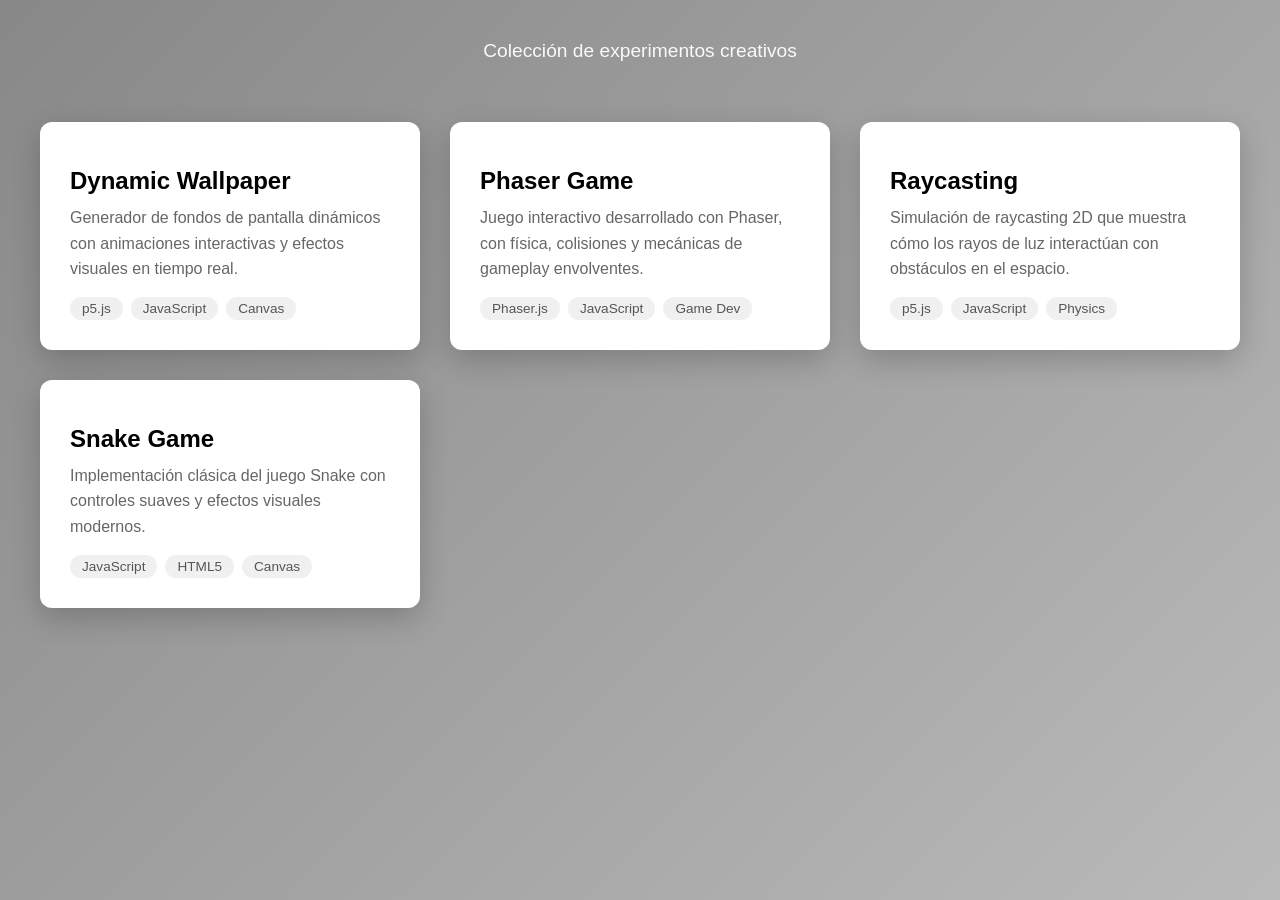
<file: index.html>
<!DOCTYPE html>
<html lang="es">
<head>
    <meta charset="UTF-8">
    <meta name="viewport" content="width=device-width, initial-scale=1.0">
    <title>Mis Proyectos | Portfolio</title>
    <style>
        * {
            margin: 0;
            padding: 0;
            box-sizing: border-box;
        }

        body {
            font-family: -apple-system, BlinkMacSystemFont, 'Segoe UI', Roboto, Oxygen, Ubuntu, Cantarell, sans-serif;
            background: linear-gradient(135deg, #888888 0%, #bababa 100%);
            min-height: 100vh;
            padding: 40px 20px;
            color: #333;
        }

        .container {
            max-width: 1200px;
            margin: 0 auto;
        }

        header {
            text-align: center;
            margin-bottom: 60px;
            color: white;
        }

        h1 {
            font-size: 3rem;
            margin-bottom: 10px;
            text-shadow: 2px 2px 4px rgba(0, 0, 0, 0.2);
        }

        .subtitle {
            font-size: 1.2rem;
            opacity: 0.95;
        }

        .projects-grid {
            display: grid;
            grid-template-columns: repeat(auto-fit, minmax(300px, 1fr));
            gap: 30px;
            margin-bottom: 40px;
        }

        .project-card {
            background: white;
            border-radius: 12px;
            padding: 30px;
            box-shadow: 0 10px 30px rgba(0, 0, 0, 0.2);
            transition: transform 0.3s ease, box-shadow 0.3s ease;
            cursor: pointer;
            text-decoration: none;
            color: inherit;
            display: block;
        }

        .project-card:hover {
            transform: translateY(-10px);
            box-shadow: 0 15px 40px rgba(0, 0, 0, 0.3);
        }

        .project-icon {
            font-size: 3rem;
            margin-bottom: 15px;
        }

        .project-title {
            font-size: 1.5rem;
            font-weight: bold;
            margin-bottom: 10px;
            color: #000000;
        }

        .project-description {
            color: #666;
            line-height: 1.6;
            margin-bottom: 15px;
        }

        .project-tech {
            display: flex;
            flex-wrap: wrap;
            gap: 8px;
            margin-top: 15px;
        }

        .tech-tag {
            background: #f0f0f0;
            padding: 4px 12px;
            border-radius: 12px;
            font-size: 0.85rem;
            color: #555;
        }

        .add-project {
            background: rgba(255, 255, 255, 0.2);
            border: 2px dashed rgba(255, 255, 255, 0.5);
            display: flex;
            flex-direction: column;
            align-items: center;
            justify-content: center;
            color: white;
            min-height: 250px;
        }

        .add-project:hover {
            background: rgba(255, 255, 255, 0.3);
            border-color: rgba(255, 255, 255, 0.8);
        }

        .add-icon {
            font-size: 4rem;
            margin-bottom: 10px;
        }

        footer {
            text-align: center;
            color: white;
            margin-top: 60px;
            opacity: 0.9;
        }

        @media (max-width: 768px) {
            h1 {
                font-size: 2rem;
            }

            .projects-grid {
                grid-template-columns: 1fr;
            }
        }
    </style>
</head>
<body>
    <div class="container">
        <header>
            <!-- <h1>Mini-Proyectos</h1> -->
            <p class="subtitle">Colección de experimentos creativos</p>
        </header>

        <div class="projects-grid">
            <a href="dyn_wallpaper/" class="project-card">
                <div class="project-icon"></div>
                <h2 class="project-title">Dynamic Wallpaper</h2>
                <p class="project-description">
                    Generador de fondos de pantalla dinámicos con animaciones interactivas y efectos visuales en tiempo real.
                </p>
                <div class="project-tech">
                    <span class="tech-tag">p5.js</span>
                    <span class="tech-tag">JavaScript</span>
                    <span class="tech-tag">Canvas</span>
                </div>
            </a>

            <a href="phaser/" class="project-card">
                <div class="project-icon"></div>
                <h2 class="project-title">Phaser Game</h2>
                <p class="project-description">
                    Juego interactivo desarrollado con Phaser, con física, colisiones y mecánicas de gameplay envolventes.
                </p>
                <div class="project-tech">
                    <span class="tech-tag">Phaser.js</span>
                    <span class="tech-tag">JavaScript</span>
                    <span class="tech-tag">Game Dev</span>
                </div>
            </a>

            <a href="raycasting/" class="project-card">
                <div class="project-icon"></div>
                <h2 class="project-title">Raycasting</h2>
                <p class="project-description">
                    Simulación de raycasting 2D que muestra cómo los rayos de luz interactúan con obstáculos en el espacio.
                </p>
                <div class="project-tech">
                    <span class="tech-tag">p5.js</span>
                    <span class="tech-tag">JavaScript</span>
                    <span class="tech-tag">Physics</span>
                </div>
            </a>

            <a href="snake/" class="project-card">
                <div class="project-icon"></div>
                <h2 class="project-title">Snake Game</h2>
                <p class="project-description">
                    Implementación clásica del juego Snake con controles suaves y efectos visuales modernos.
                </p>
                <div class="project-tech">
                    <span class="tech-tag">JavaScript</span>
                    <span class="tech-tag">HTML5</span>
                    <span class="tech-tag">Canvas</span>
                </div>
            </a>

            <!-- Plantilla para agregar nuevos proyectos:
            <a href="nuevo-proyecto/" class="project-card">
                <div class="project-icon">🎨</div>
                <h2 class="project-title">Nombre del Proyecto</h2>
                <p class="project-description">
                    Descripción breve del proyecto.
                </p>
                <div class="project-tech">
                    <span class="tech-tag">Tecnología</span>
                </div>
            </a>
            -->

            <!-- <div class="project-card add-project">
                <div class="add-icon">➕</div>
                <p>Más proyectos próximamente...</p>
            </div> -->
        </div>

        <!-- <footer>
            <p>Hecho con ❤️ | © 2026</p>
        </footer> -->
    </div>
</body>
</html>
</file>
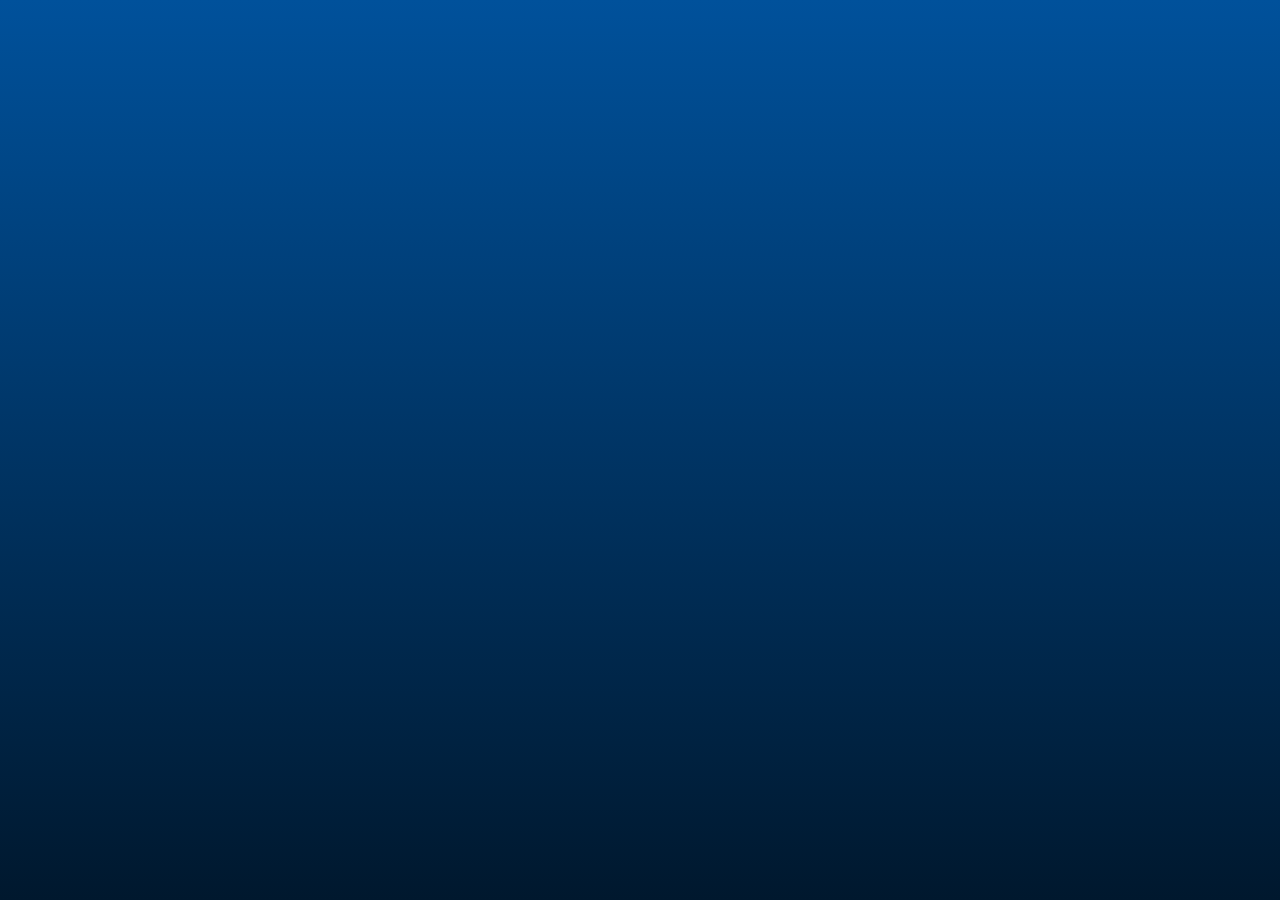
<file: dyn_wallpaper/index.html>
<!DOCTYPE html>
<html lang="en">
<head>
  <meta charset="UTF-8" />
  <meta name="viewport" content="width=device-width, initial-scale=1.0"/>
  <title>Animated Wallpaper Tubes</title>
  <style>
    body { margin: 0; overflow: hidden;}
    canvas { display: block; }
  </style>
</head>
<body>
<script src="./p5.min.js"></script>
<script>
// 2D glowing tubes with subtle S-shaped deformation and fixed positions
let tubes = [];

const CONFIG = {
  // escena
  tubeCount: 3,
  segments: 900,
  globalSpeed: 0.01,
  // fondos disponibles y el índice activo
  bgs: [
    [0, 81, 155],    // #00519B
    [0, 100, 118], // #006476 [132, 143, 151] #848F97
    [238, 138, 14],  // #EE8A0E
    [63, 26, 185],   // #3F1AB9
  ],
  bgIndex: 0,
  // ciclo del background
  bgCycle: {
    holdSec: 1800,       // 30 minutos
    transitionSec: 15,   // 15 segundos
  },

  // colocación
  maxPlacementTries: 40,
  minDistFactor: 2.5,

  // propiedades de los tubos (rangos)
  tube: {
    lengthMin: 3000,
    lengthMax: 4000,
    radiusMin: 200,
    radiusMax: 400,
    amplitudeMin: 50,
    amplitudeMax: 150,
    cyclesMin: 0.9,
    cyclesMax: 1.3,
    phaseSpeedMin: 0.5,   // se multiplicará por globalSpeed
    phaseSpeedMax: 1.2,
  },

  // estilo (derivado del background)
  fillTargetB: 10,   // brillo 0..100 del relleno
  fillAlpha: 0.10,   // opacidad del relleno
  edgeTargetB: 100,  // brillo 0..100 del borde
  edgeTargetS: 50,    // saturación 0..100 del borde (más bajo => más hacia blanco)
  edgeAlpha: 40,      // opacidad del borde (0..1 o 0..100)
  // parámetros de color exclusivos del degradado del borde
  edgeGradientTargetB: 100, // brillo 0..100 del degradado
  edgeGradientTargetS: 100,  // saturación 0..100 del degradado
  edgeGradientAlpha: 100,    // opacidad del degradado (0..1 o 0..100)

  // degradado interior del borde
  edgeGradient: {
    innerSteps: 4,
    innerWidthFrom: 0.22, // ancho relativo al radio del tubo
    innerWidthTo: 0.06, 
    innerAlphaFrom: 1.0,
    innerAlphaTo: 0.1,
  },
  // borde sólido base (en píxeles), sobre el que se aplica el degradado
  solidEdgePx: 2,
  
  // ciclo de vida por tubo (segundos)
  lifecycle: {
    initialDelay: 3,     // tiempo global inicial antes de que empiecen a aparecer
    appearMin: 10,
    appearMax: 20,
    lifeMin: 30,
    lifeMax: 60,
    disappearMin: 10,
    disappearMax: 20,
  },
};

// Baseline para escalado responsivo
const BASE = { w: 1920, h: 1200 };
let SCALE = 1;
let SEGMENTS = CONFIG.segments; // efectivo, recalculado con el tamaño
let lastBodyBg = '';
// estado del ciclo de background y color activo mezclado
let BG_CYCLE_STATE = null; // { currentIdx, nextIdx, dir, state, stateStartSec }
let GLOBAL_BG = null;      // [r,g,b] mezclado actual

function setup() {
  createCanvas(windowWidth, windowHeight); // 2D renderer
  strokeCap(ROUND);
  strokeJoin(ROUND);
  noFill();

  recomputeScale();
  SEGMENTS = max(300, Math.round(CONFIG.segments * SCALE));

  // posiciones fijas, dispersas por la pantalla con ligera evitación de solape
  for (let i = 0; i < CONFIG.tubeCount; i++) {
    tubes.push(placeTubeAvoidingOverlap());
  }

  initBgCycle();
}

function draw() {
  // Deja el canvas transparente para que se vea siempre el gradiente CSS del body
  clear();
  const nowSec = millis() / 1000;
  updateBgCycle(nowSec);
  const BG = activeBgRGB(nowSec);
  GLOBAL_BG = BG;
  syncBodyGradient(BG);

  const t = nowSec;
  for (const tube of tubes) {
  tube.update(t);
  tube.display(t);
  }
}

// Utilidad: re-aplicar alpha manteniendo el mismo color RGB
function colorWithAlpha(col, alpha01) {
  return color(red(col), green(col), blue(col), constrain(alpha01, 0, 1) * 255);
}

// Aclara oscurece fijando brillo absoluto (HSB) manteniendo hue y saturación
function setBrightness(col, targetB01, alpha01) {
  push();
  colorMode(HSB, 360, 100, 100, 1);
  const h = hue(col);
  const s = saturation(col);
  const out = color(h, s, constrain(targetB01 * 100, 0, 100), constrain(alpha01, 0, 1));
  pop();
  return out;
}

// Fija saturación y brillo (HSB) manteniendo el tono. Útil para llevar el borde hacia una versión más blanca del fondo.
function setSaturationAndBrightness(col, targetS01, targetB01, alpha01) {
  push();
  colorMode(HSB, 360, 100, 100, 1);
  const h = hue(col);
  const s = constrain(targetS01 * 100, 0, 100);
  const b = constrain(targetB01 * 100, 0, 100);
  const out = color(h, s, b, constrain(alpha01, 0, 1));
  pop();
  return out;
}

// (helpers innecesarios eliminados para optimización)

class Tube2D {
  constructor({ x, y, angle, length, radius, baseColor, amplitude, cycles, phaseSpeed, phase0, glow }) {
    this.pos = createVector(x, y); // centro del tubo
    this.angle = angle;            // orientación (rad)
    this.length = length;          // largo del tubo
    this.radius = radius;          // grosor base
    this.baseColor = baseColor;    // color principal
    this.amplitude = amplitude;    // amplitud de la serpenteo (px)
    this.cycles = cycles;          // ondas a lo largo del tubo
    this.phaseSpeed = phaseSpeed;  // velocidad de la fase
    this.phase0 = phase0;          // fase inicial
    this.glow = glow;              // intensidad glow base

    // vectores de dirección y normal
    this.dir = p5.Vector.fromAngle(this.angle);
    this.nrm = createVector(-this.dir.y, this.dir.x);

    // ciclo de vida
    this.state = 'waiting'; // 'waiting' | 'appearing' | 'visible' | 'disappearing'
    this.stateStart = 0;
    this.opacity = 0; // 0..1
    this.appearDur = 12;     // defaults, se sobreescriben en initLifecycle
    this.lifeDur = 45;
    this.disappearDur = 12;
  }

  initLifecycle(nowSec) {
    // inicia en espera del retardo global inicial
    this.state = 'waiting';
    this.stateStart = nowSec;
    this.opacity = 0;
    this.randomizeLifecycleDurations();
  }

  randomizeLifecycleDurations() {
    this.appearDur = random(CONFIG.lifecycle.appearMin, CONFIG.lifecycle.appearMax);
    this.lifeDur = random(CONFIG.lifecycle.lifeMin, CONFIG.lifecycle.lifeMax);
    this.disappearDur = random(CONFIG.lifecycle.disappearMin, CONFIG.lifecycle.disappearMax);
  }

  static random() {
    // colores fríos con glow tipo cian/azul
    const col = color(random(80, 140), random(180, 255), 255, 255);
    const t = new Tube2D({
      x: random(width * 0.1, width * 0.9),
      y: random(height * 0.1, height * 0.9),
      angle: random(TWO_PI),
      length: random(CONFIG.tube.lengthMin, CONFIG.tube.lengthMax),
      radius: random(CONFIG.tube.radiusMin, CONFIG.tube.radiusMax),
      baseColor: col,
      amplitude: random(CONFIG.tube.amplitudeMin, CONFIG.tube.amplitudeMax),
      cycles: random(CONFIG.tube.cyclesMin, CONFIG.tube.cyclesMax),
      phaseSpeed: random(CONFIG.tube.phaseSpeedMin, CONFIG.tube.phaseSpeedMax) * CONFIG.globalSpeed,
      phase0: random(TWO_PI),
      glow: random(0.8, 1.3),
    });
    t.initLifecycle((millis ? millis() : 0) / 1000);
    return t;
  }

  // re-randomiza los atributos del tubo (como si fuera otro) manteniendo el ciclo
  randomizeAttributes() {
    const r = Tube2D.random();
    // copiar atributos relevantes
    this.pos = r.pos;
    this.angle = r.angle;
    this.length = r.length;
    this.radius = r.radius;
    this.baseColor = r.baseColor;
    this.amplitude = r.amplitude;
    this.cycles = r.cycles;
    this.phaseSpeed = r.phaseSpeed;
    this.phase0 = r.phase0;
    this.glow = r.glow;
    this.dir = r.dir;
    this.nrm = r.nrm;
    // mantener lifecycle durations ya asignadas en random();
    this.appearDur = r.appearDur;
    this.lifeDur = r.lifeDur;
    this.disappearDur = r.disappearDur;
    this.opacity = 0;
    // estado se gestionará por update()
  }

  update(nowSec) {
    const elapsed = nowSec - this.stateStart;
    const delay = CONFIG.lifecycle.initialDelay;
    switch (this.state) {
      case 'waiting':
        this.opacity = 0;
        if (elapsed >= delay) {
          this.state = 'appearing';
          this.stateStart = nowSec;
        }
        break;
      case 'appearing': {
        const p = constrain(elapsed / max(0.001, this.appearDur), 0, 1);
        this.opacity = p;
        if (p >= 1) {
          this.state = 'visible';
          this.stateStart = nowSec;
          this.opacity = 1;
        }
        break; }
      case 'visible':
        this.opacity = 1;
        if (elapsed >= this.lifeDur) {
          this.state = 'disappearing';
          this.stateStart = nowSec;
        }
        break;
      case 'disappearing': {
        const p = constrain(elapsed / max(0.001, this.disappearDur), 0, 1);
        this.opacity = 1 - p;
        if (p >= 1) {
          // terminó: re-randomizar y volver a esperar el delay
          this.randomizeAttributes();
          this.state = 'waiting';
          this.stateStart = nowSec;
          this.opacity = 0;
        }
        break; }
    }
  }

  // función auxiliar para dibujar una pasada del trazo con glow
  drawPass(points, weight, col, blur) {
    push();
    stroke(col);
    strokeWeight(weight);
    const ctx = drawingContext; // CanvasRenderingContext2D
    ctx.shadowBlur = blur;
    ctx.shadowColor = `rgba(${red(col)}, ${green(col)}, ${blue(col)}, ${alpha(col) / 255})`;

    beginShape();
    for (const p of points) vertex(p.x, p.y);
    endShape();

    // limpiar sombra para no afectar otros elementos
    ctx.shadowBlur = 0;
    pop();
  }

  makePathPoints(t) {
    const pts = [];
  const segs = SEGMENTS;
    for (let i = 0; i <= segs; i++) {
      const u = i / segs;             // 0..1 a lo largo del tubo
      const s = (u - 0.5) * this.length; // -L/2 .. L/2

      // base sobre el eje del tubo
      const bx = this.pos.x + this.dir.x * s;
      const by = this.pos.y + this.dir.y * s;

  // offset senoidal suavizado en los extremos (taper)
  const taper = sin(PI * constrain(u, 0, 1)); // 0 en extremos, 1 al centro
      const phase = this.phase0 + t * this.phaseSpeed * TWO_PI;
  // onda principal (S) con un sutil segundo armónico para dar "cuerpo"
  const base = TWO_PI * this.cycles * u + phase;
  const wave = sin(base) + 0.3 * sin(2 * base);
      const offset = this.amplitude * wave * taper;

      const px = bx + this.nrm.x * offset;
      const py = by + this.nrm.y * offset;
      pts.push(createVector(px, py));
    }
    return pts;
  }

  display(t) {
    const pts = this.makePathPoints(t);
    const R = this.radius;

    // 1) Calcular bordes izquierdo y derecho del tubo a partir de normales por punto
    const { leftPts, rightPts } = this.makeStripPoints(pts, R);

    // 2) Relleno del tubo: color de fondo, algo más claro y con opacidad 0.2
  const _bg = GLOBAL_BG || CONFIG.bgs[CONFIG.bgIndex];
  const bgCol = color(_bg[0], _bg[1], _bg[2]);
  const fillCol = setBrightness(bgCol, CONFIG.fillTargetB / 100, CONFIG.fillAlpha * this.opacity);
    this.fillStrip(leftPts, rightPts, fillCol);

  // 3) Bordes del tubo: color del borde sólido y del degradado separados
    const edgeWeight = max(1, R * 0.01);
    // Color del borde sólido (usa edgeTarget*)
  const alphaSolidNormBase = CONFIG.edgeAlpha > 1 ? CONFIG.edgeAlpha / 100 : CONFIG.edgeAlpha;
  const alphaSolidNorm = alphaSolidNormBase * this.opacity;
  const edgeSolidBase = setSaturationAndBrightness(
    bgCol,
    CONFIG.edgeTargetS / 100,
    CONFIG.edgeTargetB / 100,
    alphaSolidNorm
  );
    // Color del degradado (usa edgeGradientTarget*)
  const alphaGradNormBase = CONFIG.edgeGradientAlpha > 1 ? CONFIG.edgeGradientAlpha / 100 : CONFIG.edgeGradientAlpha;
  const alphaGradNorm = alphaGradNormBase * this.opacity;
  const edgeGradBase = setSaturationAndBrightness(
    bgCol,
    CONFIG.edgeGradientTargetS / 100,
    CONFIG.edgeGradientTargetB / 100,
    alphaGradNorm
  );
  // 3a) Borde sólido fino (en px), separado del degradado
  this.drawSolidEdge(leftPts, edgeSolidBase, CONFIG.solidEdgePx);
  this.drawSolidEdge(rightPts, edgeSolidBase, CONFIG.solidEdgePx);
    // En leftPts el normal "izquierda" apunta hacia fuera, así que para ir hacia dentro usamos -1
  this.drawEdgeGradient(leftPts, edgeGradBase, edgeWeight, R, -1);
  // En rightPts el normal "izquierda" apunta hacia el interior, así que para ir hacia dentro usamos +1
  this.drawEdgeGradient(rightPts, edgeGradBase, edgeWeight, R, +1);
  }

  // construir los puntos de los bordes izquierdo y derecho (strip) usando normales locales
  makeStripPoints(centerPts, radius) {
    const N = centerPts.length;
    const left = new Array(N);
    const right = new Array(N);
    for (let i = 0; i < N; i++) {
      const p = centerPts[i];
      const p0 = centerPts[max(0, i - 1)];
      const p1 = centerPts[min(N - 1, i + 1)];
      let tx = p1.x - p0.x;
      let ty = p1.y - p0.y;
      const len = Math.hypot(tx, ty) || 1;
      tx /= len; ty /= len;          // tangente unitaria
      const nx = -ty, ny = tx;       // normal a la izquierda
      left[i] = createVector(p.x + nx * radius, p.y + ny * radius);
      right[i] = createVector(p.x - nx * radius, p.y - ny * radius);
    }
    return { leftPts: left, rightPts: right };
  }

  // rellenar el tubo como un polígono que recorre borde izq -> borde der regresando
  fillStrip(leftPts, rightPts, col) {
    push();
    noStroke();
    fill(col);
    beginShape();
    for (const p of leftPts) vertex(p.x, p.y);
    for (let i = rightPts.length - 1; i >= 0; i--) {
      const p = rightPts[i];
      vertex(p.x, p.y);
    }
    endShape(CLOSE);
    pop();
  }

  // Dibuja el borde con degradado interior (hacia dentro). inwardSign: -1 para desplazar a la derecha (izq->adentro), +1 para desplazar a la izquierda (der->adentro)
  drawEdgeGradient(edgePts, baseCol, baseWeight, R, inwardSign) {
    const cfg = CONFIG.edgeGradient;
    // Degradado hacia adentro
    for (let i = 0; i < cfg.innerSteps; i++) {
      const t = i / max(1, cfg.innerSteps - 1);
      const wFrac = lerp(cfg.innerWidthFrom, cfg.innerWidthTo, t);
      const aFrac = lerp(cfg.innerAlphaFrom, cfg.innerAlphaTo, t);
      const w = max(1, R * wFrac);
      // desplazar medio ancho hacia adentro desde el borde, dependiendo del lado
      const d = (w / 2) * (inwardSign || -1);
      const path = this.offsetPolyline(edgePts, d);
      const col = colorWithAlpha(baseCol, (alpha(baseCol) / 255) * aFrac);
      this.drawPass(path, w, col, 0);
    }
  }

  // Trazo sólido fino en el borde (grosor en px)
  drawSolidEdge(edgePts, col, px) {
    const w = max(1, px | 0);
    this.drawPass(edgePts, w, col, 0);
  }

  // Desplaza una polilínea según su normal local una distancia escalar
  offsetPolyline(points, dist) {
    const N = points.length;
    const out = new Array(N);
    for (let i = 0; i < N; i++) {
      const p0 = points[max(0, i - 1)];
      const p1 = points[min(N - 1, i + 1)];
      let tx = p1.x - p0.x;
      let ty = p1.y - p0.y;
      const len = Math.hypot(tx, ty) || 1;
      tx /= len; ty /= len;
      const nx = -ty, ny = tx; // normal izquierda de la polilínea
      const p = points[i];
      out[i] = createVector(p.x + nx * dist, p.y + ny * dist);
    }
    return out;
  }
}

// ——— utilidades de colocación para evitar solapes fuertes ———
function placeTubeAvoidingOverlap() {
  for (let attempt = 0; attempt < CONFIG.maxPlacementTries; attempt++) {
    const t = Tube2D.random();
    let ok = true;
    for (const e of tubes) {
      const d = p5.Vector.dist(t.pos, e.pos);
      const minDist = (t.radius + e.radius) * CONFIG.minDistFactor + 100; // colchón adicional
      if (d < minDist) { ok = false; break; }

      // si están relativamente cerca, intenta separar orientaciones para reducir intersección visual
      if (d < (t.length + e.length) * 0.35) {
        const dang = Math.abs(angleDiff(t.angle, e.angle));
        if (dang < radians(15)) { ok = false; break; }
      }
    }
    if (ok) return t;
  }
  // fallback si no encuentra buen lugar
  return Tube2D.random();
}

function angleDiff(a, b) {
  return Math.atan2(Math.sin(a - b), Math.cos(a - b));
}

function windowResized() {
  resizeCanvas(windowWidth, windowHeight);
  recomputeScale();
  SEGMENTS = max(300, Math.round(CONFIG.segments * SCALE));
}

// ——— fondo con degradado inteligente (izquierda color base, derecha más oscuro) ———
function drawBackgroundGradient(rgbLeft) {
  const ctx = drawingContext;
  // color base izquierda
  const leftCol = color(rgbLeft[0], rgbLeft[1], rgbLeft[2]);
  // color derecha: mismo tono, brillo más bajo (18%)
  const rightCol = setBrightness(leftCol, 0.18, 1);

  const grad = ctx.createLinearGradient(0, 0, width, 0); // L->R
  const l = `rgba(${red(rightCol)}, ${green(rightCol)}, ${blue(rightCol)}, 1)`;
  const r = `rgba(${red(leftCol)}, ${green(leftCol)}, ${blue(leftCol)}, 1)`;
  grad.addColorStop(0, l);
  grad.addColorStop(1, r);

  ctx.fillStyle = grad;
  ctx.fillRect(0, 0, width, height);
}

function syncBodyGradient(rgbLeft) {
  if (!document || !document.body) return;
  const leftCol = color(rgbLeft[0], rgbLeft[1], rgbLeft[2]); setBrightness(leftCol, 0.18, 1);
  const rightCol = setBrightness(leftCol, 0.18, 1);
  const css = `linear-gradient(180deg, rgba(${red(leftCol)},${green(leftCol)},${blue(leftCol)},1) 0%, rgba(${red(rightCol)},${green(rightCol)},${blue(rightCol)},1) 100%)`;
  if (css !== lastBodyBg) {
    document.body.style.background = css;
    lastBodyBg = css;
  }
}

// ——— Ciclo de background con transición suave en HSB ———
function initBgCycle() {
  const startIdx = CONFIG.bgIndex || 0;
  BG_CYCLE_STATE = {
    currentIdx: startIdx,
    nextIdx: nextBgIndex(startIdx, +1),
    dir: +1,
    state: 'hold', // 'hold' | 'transition'
    stateStartSec: millis() / 1000,
  };
}

function nextBgIndex(idx, dir) {
  const last = CONFIG.bgs.length - 1;
  if (idx <= 0 && dir < 0) return 1;  // rebotar hacia dentro
  if (idx >= last && dir > 0) return last - 1; // rebotar hacia dentro
  return idx + dir;
}

function updateBgCycle(nowSec) {
  if (!BG_CYCLE_STATE) return;
  const s = BG_CYCLE_STATE;
  const hold = CONFIG.bgCycle.holdSec;
  const trans = CONFIG.bgCycle.transitionSec;
  const elapsed = nowSec - s.stateStartSec;
  if (s.state === 'hold') {
    if (elapsed >= hold) {
      s.state = 'transition';
      s.stateStartSec = nowSec;
    }
  } else if (s.state === 'transition') {
    if (elapsed >= trans) {
      // completar transición
      s.currentIdx = s.nextIdx;
      // cambiar dirección en extremos para ping-pong 0..N..0
      const last = CONFIG.bgs.length - 1;
      if (s.currentIdx === 0) s.dir = +1;
      else if (s.currentIdx === last) s.dir = -1;
      s.nextIdx = nextBgIndex(s.currentIdx, s.dir);
      s.state = 'hold';
      s.stateStartSec = nowSec;
      CONFIG.bgIndex = s.currentIdx; // mantener índice coherente
    }
  }
}

function activeBgRGB(nowSec) {
  if (!BG_CYCLE_STATE) return CONFIG.bgs[CONFIG.bgIndex];
  const s = BG_CYCLE_STATE;
  if (s.state === 'hold') return CONFIG.bgs[s.currentIdx];
  const t = constrain((nowSec - s.stateStartSec) / max(0.001, CONFIG.bgCycle.transitionSec), 0, 1);
  const a = CONFIG.bgs[s.currentIdx];
  const b = CONFIG.bgs[s.nextIdx];
  const col = lerpHSB_RGB(a, b, t);
  return [Math.round(red(col)), Math.round(green(col)), Math.round(blue(col))];
}

// Interpolación suave en HSB (hue por el camino corto), devuelve p5.Color
function lerpHSB_RGB(rgbA, rgbB, t) {
  const a = color(rgbA[0], rgbA[1], rgbA[2]);
  const b = color(rgbB[0], rgbB[1], rgbB[2]);
  push();
  colorMode(HSB, 360, 100, 100, 1);
  const h1 = hue(a), h2 = hue(b);
  const s1 = saturation(a), s2 = saturation(b);
  const v1 = brightness(a), v2 = brightness(b);
  // hue por camino corto
  let dh = ((h2 - h1 + 540) % 360) - 180;
  const h = (h1 + dh * t + 360) % 360;
  const s = lerp(s1, s2, t);
  const v = lerp(v1, v2, t);
  const out = color(h, s, v, 1);
  pop();
  return out;
}

function recomputeScale() {
  SCALE = Math.max(0.5, Math.min(2.0, Math.min(width / BASE.w, height / BASE.h)));
}
</script>
</body>
</html>
</file>
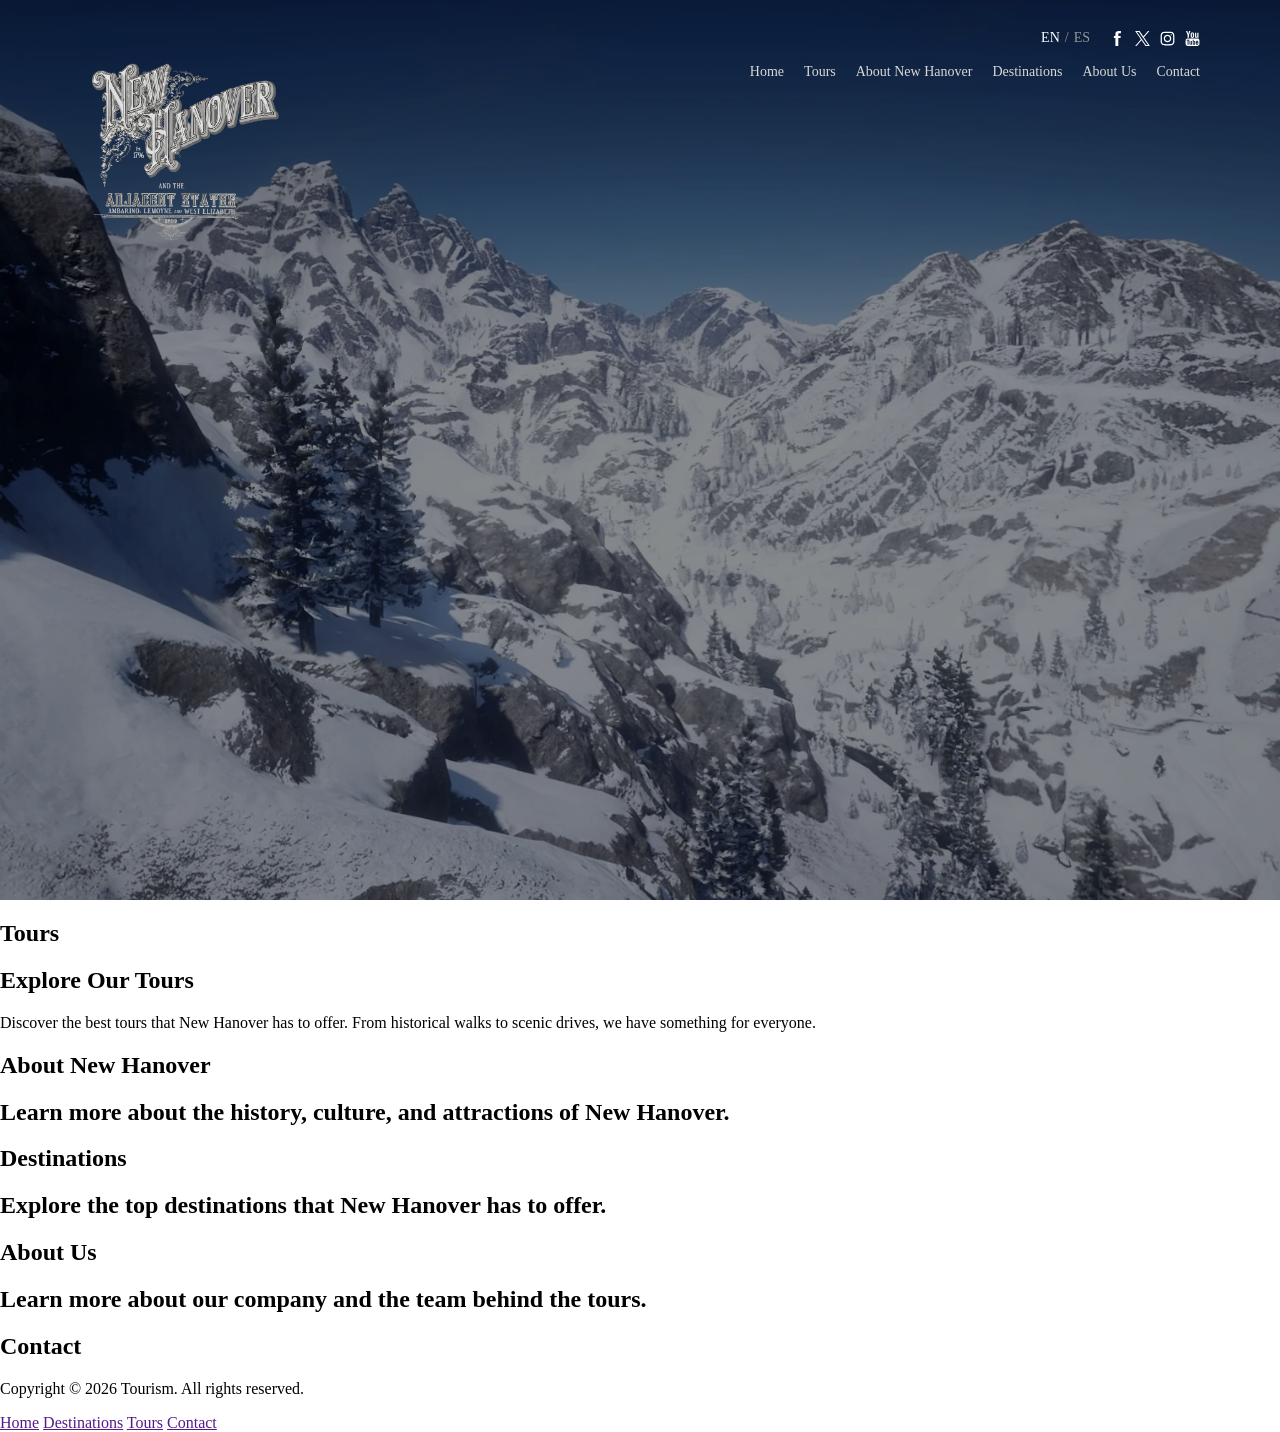
<file: generic-tourism-web/index.html>
<!DOCTYPE html>
<html lang="en">
<head>
  <meta charset="UTF-8">
  <meta name="viewport" content="width=device-width, initial-scale=1.0">
  <title>Tourism</title>
  <link rel="stylesheet" href="./styles.css">
</head>
<body>

  <header class="header-container">
    
    <div class="hero-media">
      <!-- hoy: imagen -->
      <img src="./assets/ambarino-landscape.png" alt="" aria-hidden="true">
      <!-- mañana: video -->
      <!-- <video autoplay muted loop playsinline>
        <source src="./assets/landscape.mp4" type="video/mp4">
      </video> -->
    </div>

    <div class="hero-overlay"></div>

    <section class='hero-content'>
      <div class="info-container">
        <div>
          <label class="lang-switch" unselectable="on" onselectstart="return false;" onmousedown="return false;">
            <input type="checkbox">
            <span class="lang-switch-left">EN</span>
            <span>/</span>
            <span class="lang-switch-right">ES</span>
          </label>
        </div>
        <div class="logo-container">
          <img class="logo-item" src="./assets/facebook.svg" alt="facebook logo">
          <img class="logo-item" src="./assets/twitter.svg" alt="twitter/X logo">
          <img class="logo-item" src="./assets/instagram.svg" alt="instagram logo">
          <img class="logo-item" src="./assets/youtube.svg" alt="youtube logo">
        </div>
      </div>
      <nav class="navigation-container">
        <div>
          <img class="main-logo" src="./assets/logo.png" alt="Tourism logo">
        </div>
        <ul class="navigation-items">
          <li><a href="#">Home</a></li>
          <li><a href="#">Tours</a></li>
          <li><a href="#">About New Hanover</a></li>
          <li><a href="#">Destinations</a></li>
          <li><a href="#">About Us</a></li>
          <li><a href="#">Contact</a></li>
        </ul>
      </nav>
      <div class="header-content">
        <h1>Welcome to New Hanover</h1>
        <p>Discover the beauty and culture of New Hanover with us. Explore our tours, destinations, and learn more about this amazing place.</p>
      </div>
    </section>
  </header>

  <main class="main-container">
    <section class="tours-container">
      <h1>Tours</h1>
      <h2>Explore Our Tours</h2>
      <p>Discover the best tours that New Hanover has to offer. From historical walks to scenic drives, we have something for everyone.</p>
    </section>
    <section class="about-container">
      <h1>About New Hanover</h1>
      <h2>Learn more about the history, culture, and attractions of New Hanover.</h2>
    </section>
    <section class="destinations-container">
      <h1>Destinations</h1>
      <h2>Explore the top destinations that New Hanover has to offer.</h2>
    </section>
    <section class="about-us-container">
      <h1>About Us</h1>
      <h2>Learn more about our company and the team behind the tours.</h2>
    </section>
    <section class="contact-container">
      <h1>Contact</h1>
    </section>
  </main>
  <footer class="footer-container">
    <section>
      <div>
        <p>Copyright &copy; 2026 Tourism. All rights reserved.</p>
      </div>
      <div>
        <a href="">Home</a>
        <a href="">Destinations</a>
        <a href="">Tours</a>
        <a href="">Contact</a>
      </div>
    </section>
  </footer>
</body>
</html>
</file>
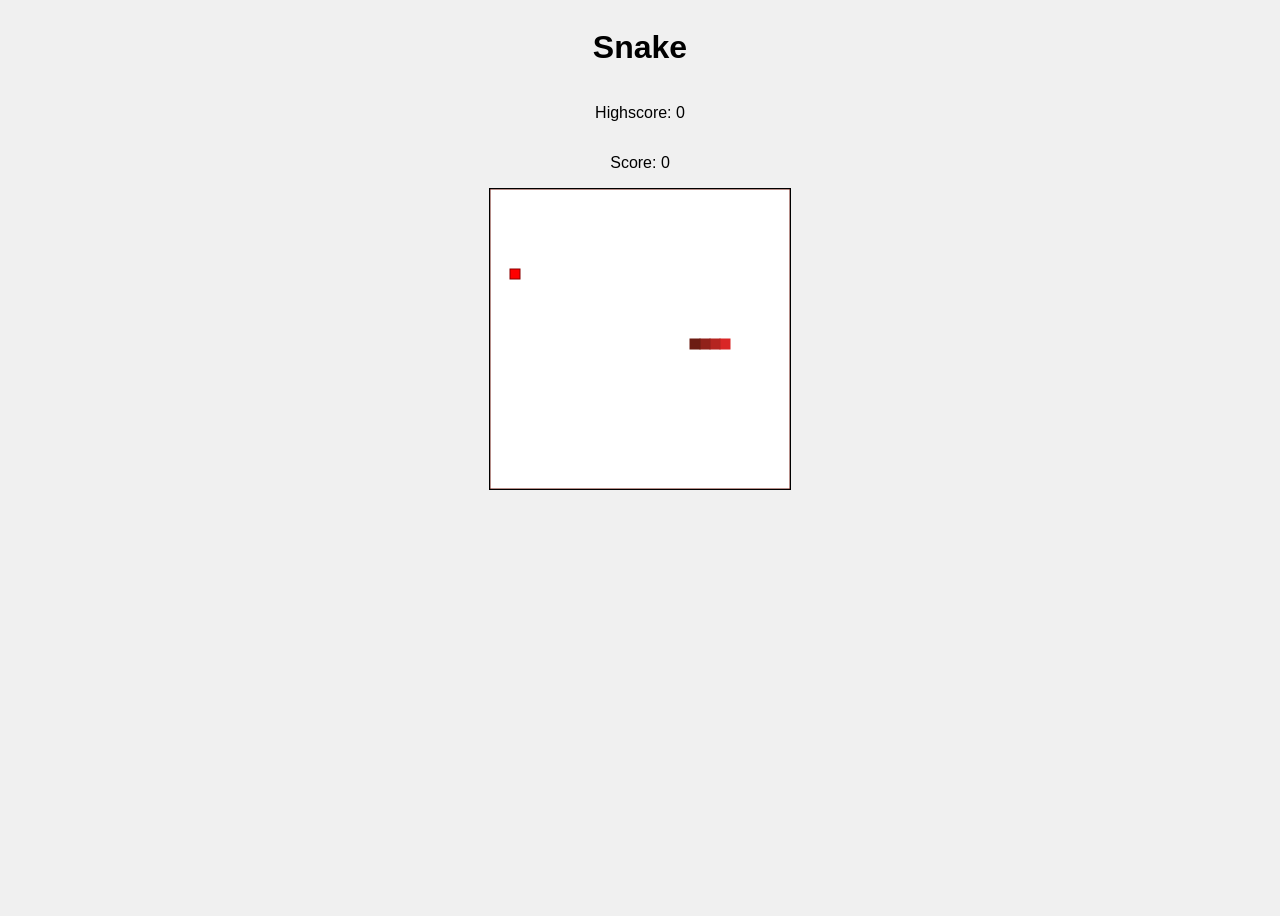
<file: snake/index.html>
<!DOCTYPE html>
<html lang="en">
<head>
    <meta charset="UTF-8">
    <meta name="viewport" content="width=device-width, initial-scale=1.0">
    <title>Snake game</title>
    
</head>
<body>
    <h1>Snake</h1>
     <p >Highscore: <span id="highscore">0</span> </p>
    <p >Score: <span id="score">0</span> </p>
    <canvas id="gameCanvas" width="300" height="300" style="border:1px solid #000000;">aaa</canvas>
    <div id="restartButtonDiv"></div>
    <script src="index.js"></script>
</body>
<style>
    body {
        display: flex;
        flex-direction: column;
        align-items: center;
        font-family: Arial, Helvetica, sans-serif;
        height: 100vh;
        background-color: #f0f0f0;
    }
    canvas {
        background-color: #fff;
    }
    #restartButton {
        margin-top: 20px;
        border-radius: 5px;
        padding: 10px;
        background-color: #ffffff;
        border: 1px solid #000;
        cursor: pointer;
    }
</style>
</html>
</file>
<file: generic-tourism-web/styles.css>
*,
*::before,
*::after {
  box-sizing: border-box;
}

html, body{
  padding: 0;
  margin: 0;
  max-width: 100vw;
}

.header-container{
  width: auto;
  position: relative;
  height: 100dvh;
  overflow: hidden;
  padding: 30px 80px;
}

.hero-media,
.hero-overlay{
  position: absolute;
  inset: 0;
}

.hero-media img,
.hero-media video{
  width: 100%;
  height: 100%;
  object-fit: cover;
}

.hero-overlay{
  background: rgba(0,0,0,0.45); /* filtro oscuro */
}

.hero-content{
  position: relative;
  z-index: 2;
  height: 100%;
}

.header-content{
  width: 100%;
  height: 450%;
  display: flex;
  flex-direction: column;
  justify-content: center;
  align-items: start;
  gap: 5px;
  color: #ffffff;
}

/* SECTION: INFO */

.info-container{
  width: 100%;
  display: flex;
  flex-direction: row;
  justify-content: end;
  align-items: center;
  gap: 20px;
}

.lang-switch{
  display: flex;
  flex-direction: row;
  gap: 5px;
}

.lang-switch input{
  opacity: 0;
  width: 0;
  height: 0;
}

.lang-switch{
  color: #969696;
  user-select: none;
  -webkit-user-select: none;
  font-size: 14px;
}

.lang-switch-left{
  color: #ffffff;
}

.lang-switch-right {
  color: #969696;
}

.lang-switch input:checked ~ .lang-switch-left{
  color: #969696;
}

.lang-switch input:checked ~ .lang-switch-right{
  color: #ffffff;
}

.logo-container{
  width: auto;
  display: flex;
  flex-direction: row;
  gap: 10px;
  justify-content: center;
  align-items: center;
}

.logo-item{
  width: 15px;
  height: 15px;
  filter: brightness(0) invert(1);
}

/* SECTION: Navigation */

.navigation-container{
  display: flex;
  flex-direction: row;
  justify-content: space-between;
  align-items:flex-start;
}

.main-logo {
  width: 200px;
  height: 200px;
  /* filter: brightness(0) invert(1); */
  
}

.navigation-items{
  width: auto;
  display: flex;
  flex-direction: row;
  gap: 20px;
}

.navigation-items li{
  list-style: none;
}

.navigation-items li a{
  text-decoration: none;
  color: #d8d8d8;
  font-size: 14px;
}
</file>
